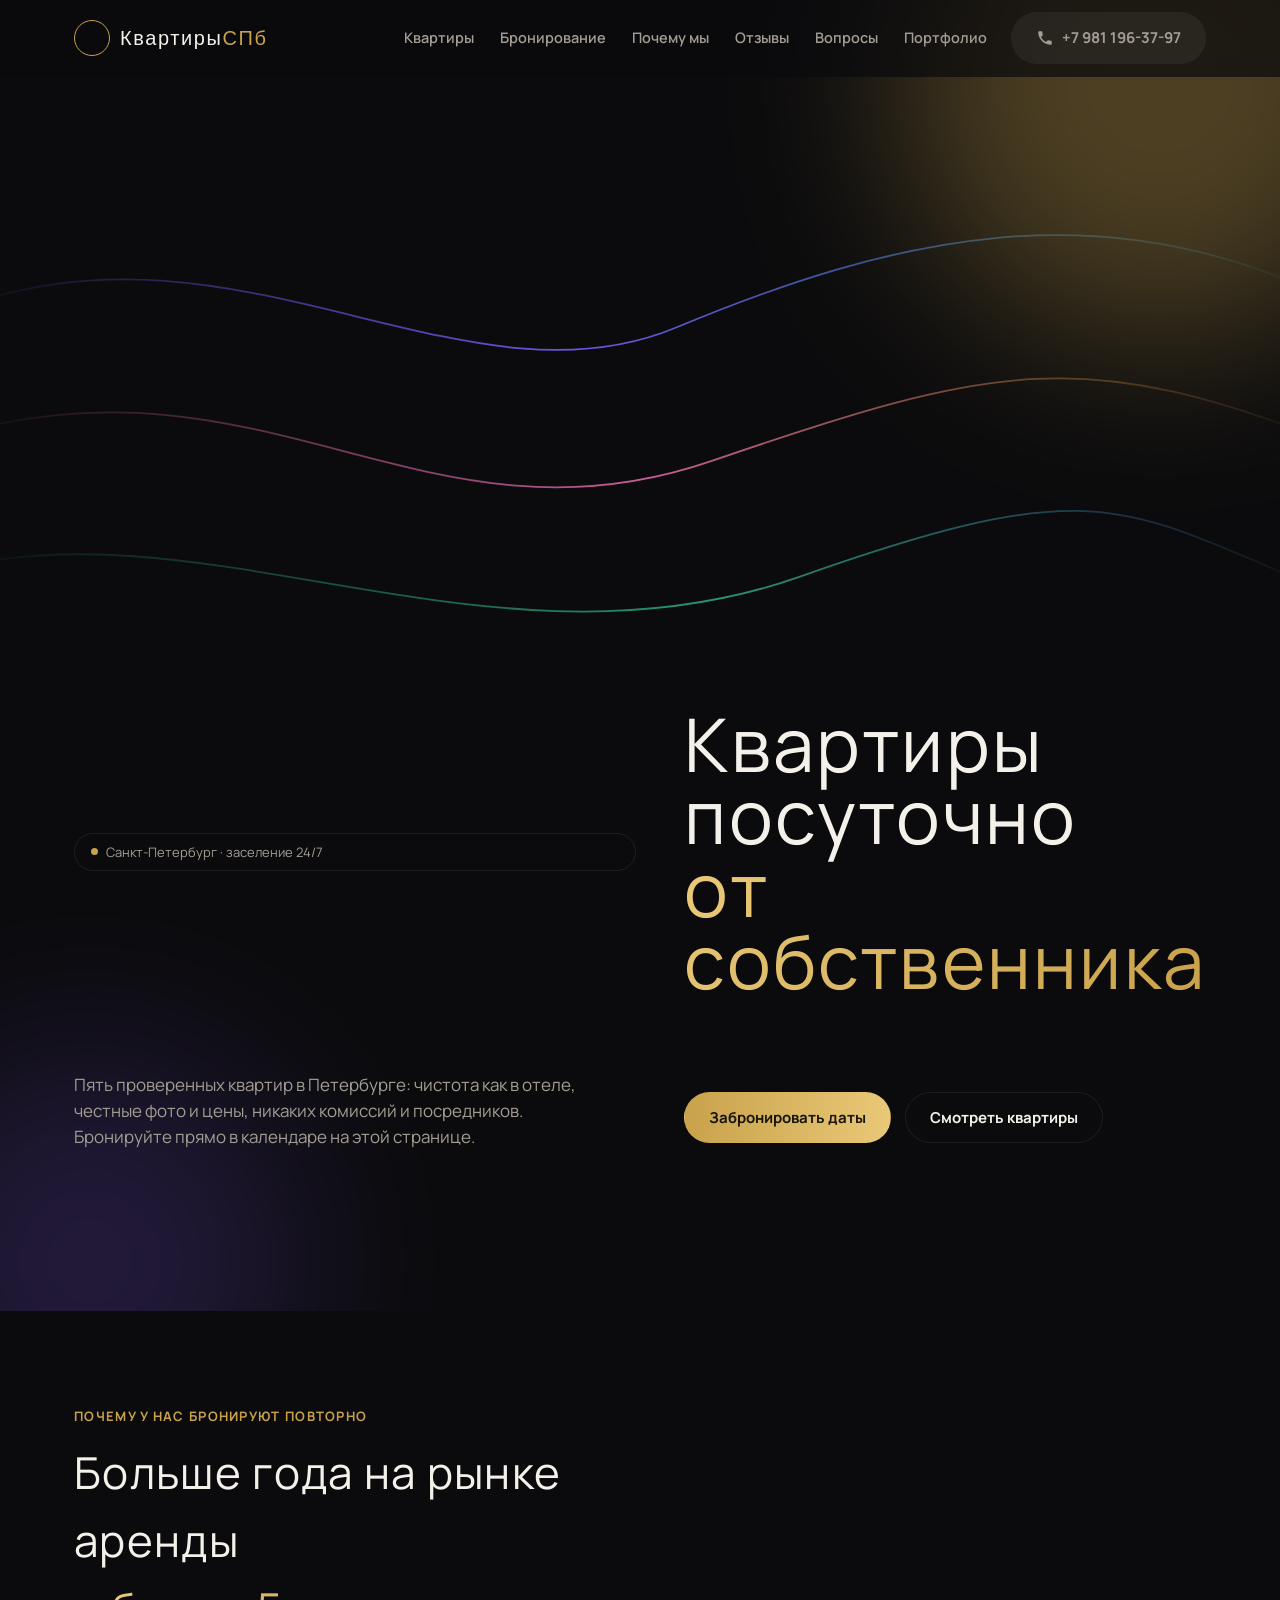
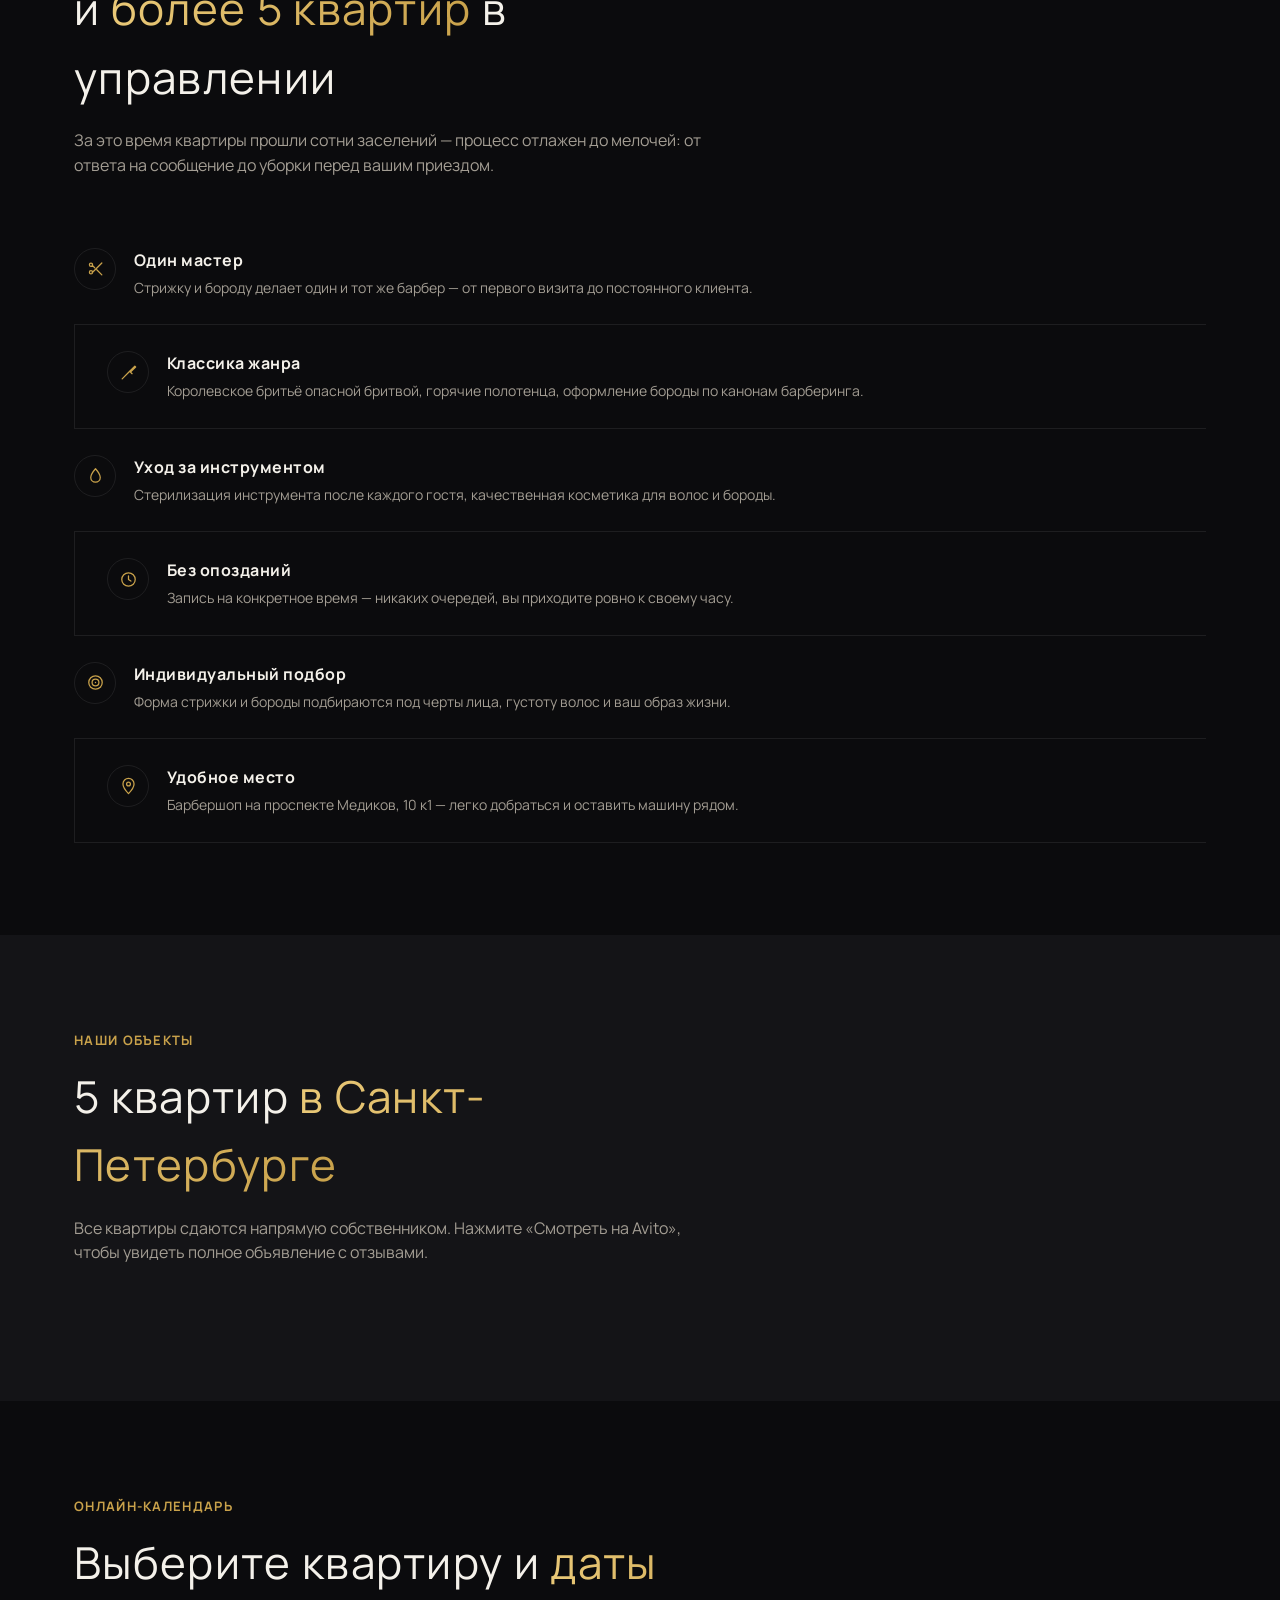
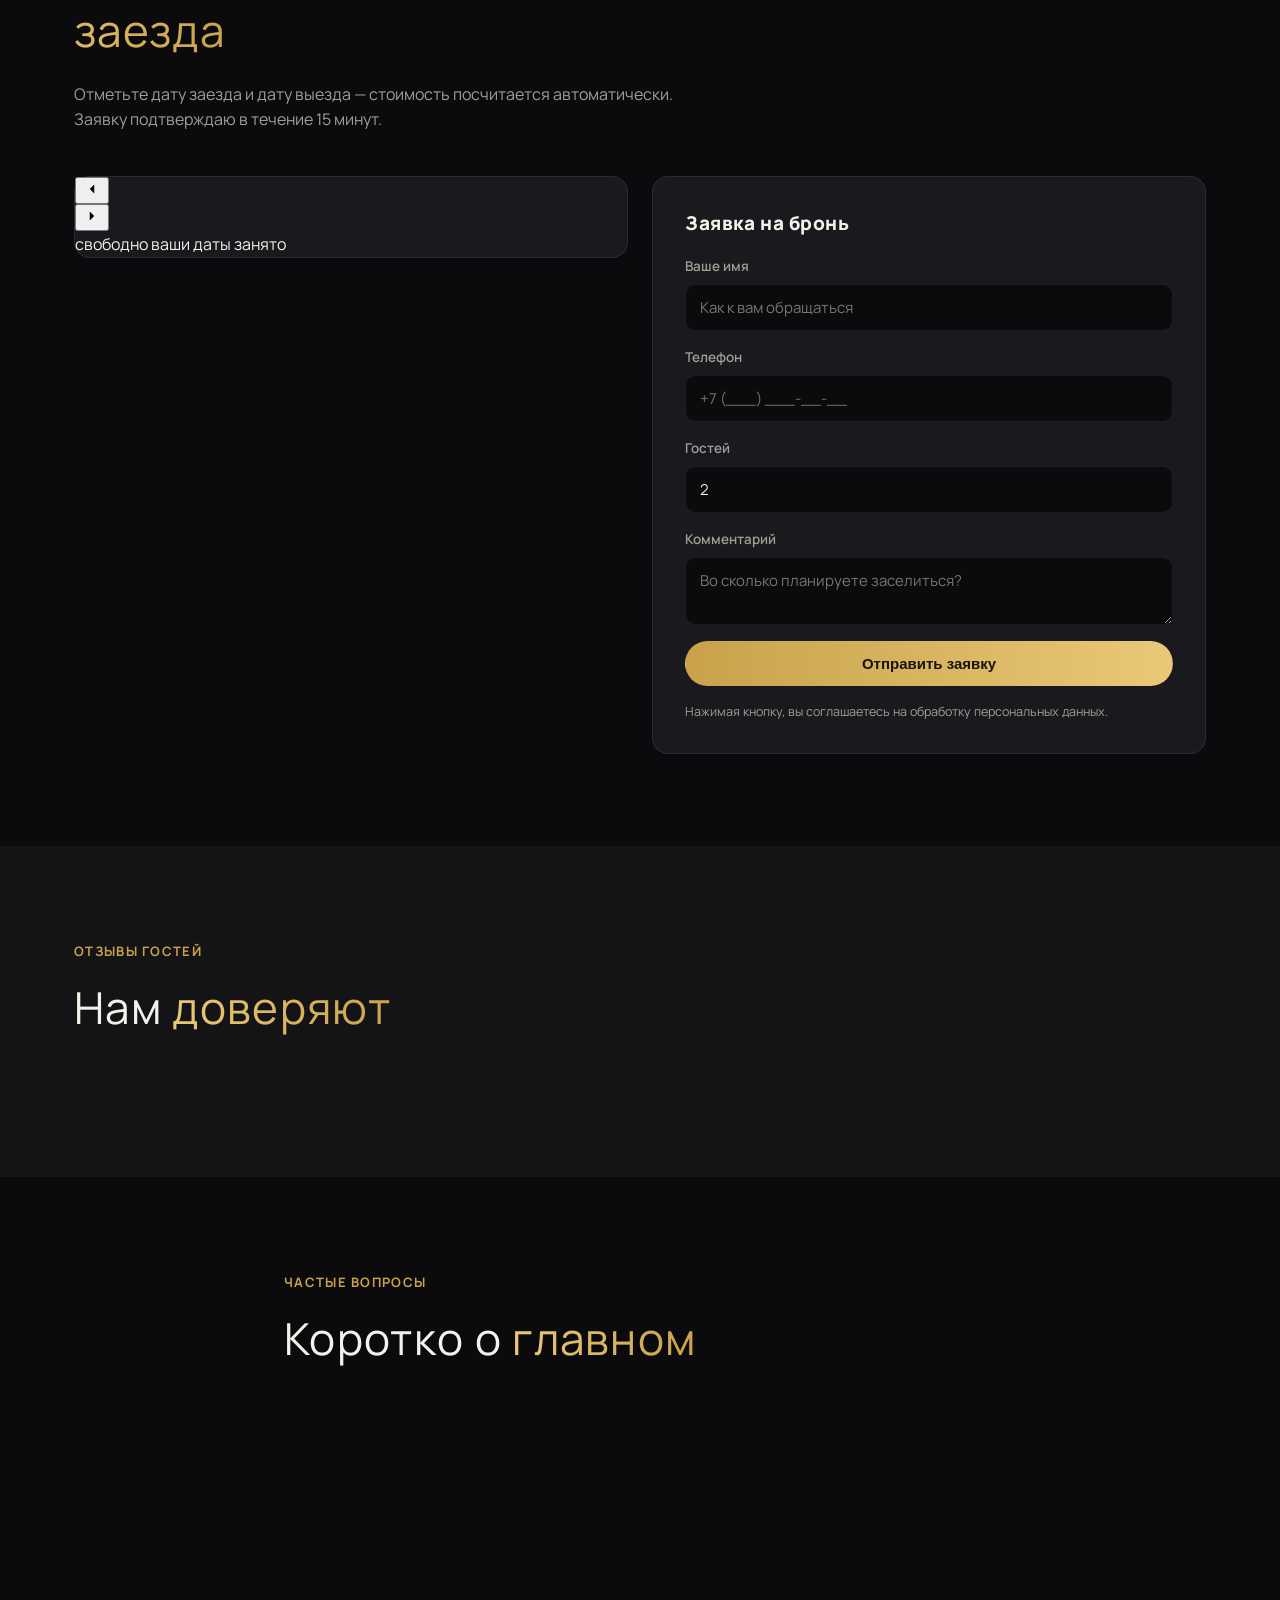
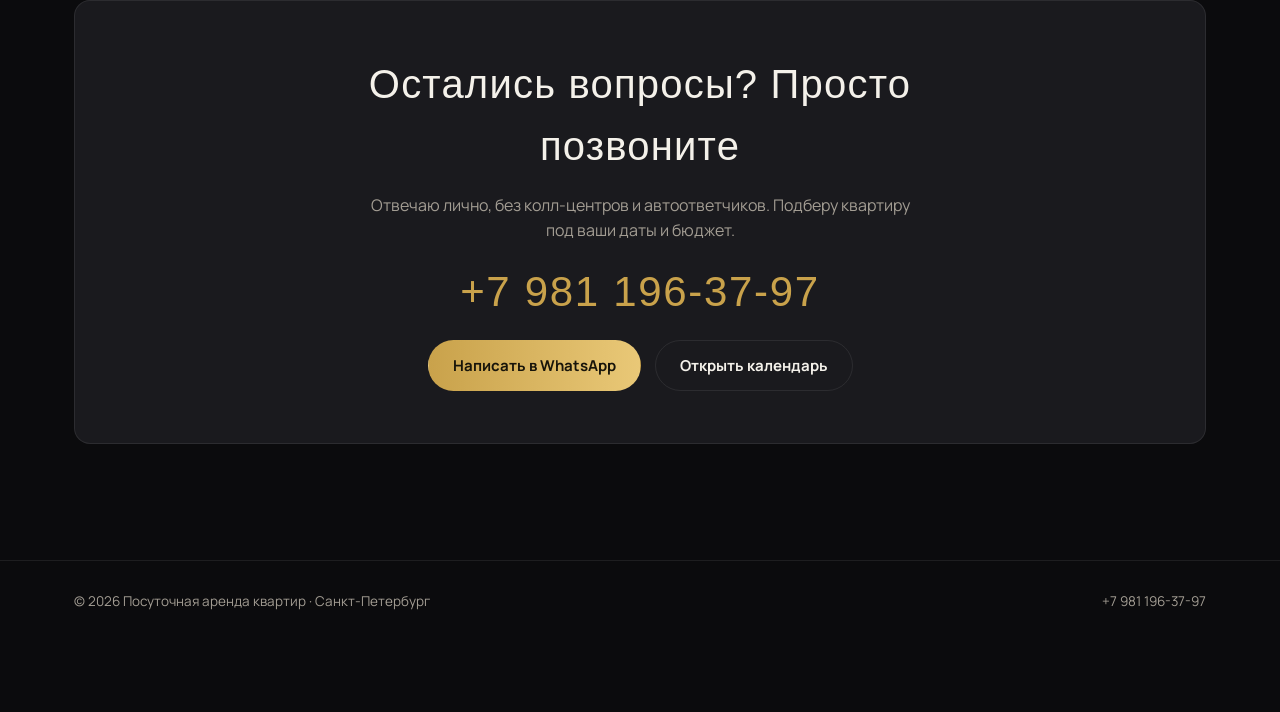
<file: index.html>
<!DOCTYPE html>
<html lang="ru">
<head>
<meta charset="UTF-8">
<meta name="viewport" content="width=device-width, initial-scale=1">
<title>Квартиры посуточно в Санкт-Петербурге — бронирование онлайн</title>
<meta name="description" content="Посуточная аренда квартир в Санкт-Петербурге от собственника. 5 проверенных квартир, более года на рынке, заселение 24/7. Бронирование по календарю.">
<link rel="preconnect" href="https://fonts.googleapis.com">
<link rel="preconnect" href="https://fonts.gstatic.com" crossorigin>
<link href="https://fonts.googleapis.com/css2?family=Manrope:wght@400;500;600;700;800&display=swap" rel="stylesheet">
<link rel="stylesheet" href="assets/css/styles.css">
<link rel="icon" href="data:image/svg+xml,<svg xmlns='http://www.w3.org/2000/svg' viewBox='0 0 100 100'><text y='.9em' font-size='90'>🏠</text></svg>">
</head>
<body>

<!-- ─────────────  ШАПКА  ───────────── -->
<header class="header" id="header">
  <div class="wrap header__in">
    <a href="#" class="logo">
      <span class="logo__mark"></span>
      <span class="logo__text">Квартиры<b>СПб</b></span>
    </a>
    <nav class="nav" id="nav">
      <a href="#apartments">Квартиры</a>
      <a href="#calendar">Бронирование</a>
      <a href="#advantages">Почему мы</a>
      <a href="#reviews">Отзывы</a>
      <a href="#faq">Вопросы</a>
      <a href="portfolio.html">Портфолио</a>
    </nav>
    <a class="btn btn--ghost header__phone" id="headerPhone" href="#">
      <svg viewBox="0 0 24 24" class="ico"><path d="M6.6 10.8a15.1 15.1 0 0 0 6.6 6.6l2.2-2.2a1 1 0 0 1 1-.24 11.4 11.4 0 0 0 3.6.58 1 1 0 0 1 1 1V20a1 1 0 0 1-1 1A17 17 0 0 1 3 4a1 1 0 0 1 1-1h3.5a1 1 0 0 1 1 1 11.4 11.4 0 0 0 .57 3.6 1 1 0 0 1-.25 1z"/></svg>
      <span></span>
    </a>
    <button class="burger" id="burger" aria-label="Меню"><span></span><span></span><span></span></button>
  </div>
</header>

<!-- ─────────────  ГЛАВНЫЙ ЭКРАН  ───────────── -->
<section class="hero">
  <div class="hero__glow hero__glow--1"></div>
  <div class="hero__glow hero__glow--2"></div>
  <div class="hero__glow hero__glow--3"></div>
  <svg class="hero__lines" viewBox="0 0 1440 620" preserveAspectRatio="none" aria-hidden="true">
    <defs>
      <linearGradient id="lg1" x1="0" y1="0" x2="1" y2="0">
        <stop offset="0%" stop-color="#7c5cff" stop-opacity="0"/>
        <stop offset="45%" stop-color="#7c5cff" stop-opacity=".9"/>
        <stop offset="100%" stop-color="#22d3ee" stop-opacity="0"/>
      </linearGradient>
      <linearGradient id="lg2" x1="0" y1="0" x2="1" y2="0">
        <stop offset="0%" stop-color="#f472b6" stop-opacity="0"/>
        <stop offset="50%" stop-color="#f472b6" stop-opacity=".8"/>
        <stop offset="100%" stop-color="#fbbf24" stop-opacity="0"/>
      </linearGradient>
      <linearGradient id="lg3" x1="0" y1="0" x2="1" y2="0">
        <stop offset="0%" stop-color="#34d399" stop-opacity="0"/>
        <stop offset="55%" stop-color="#34d399" stop-opacity=".7"/>
        <stop offset="100%" stop-color="#60a5fa" stop-opacity="0"/>
      </linearGradient>
    </defs>
    <path class="ln ln--1" d="M-50 180 C 260 60, 520 300, 760 200 S 1240 40, 1500 170" fill="none" stroke="url(#lg1)" stroke-width="2"/>
    <path class="ln ln--2" d="M-50 320 C 300 220, 480 460, 800 350 S 1220 220, 1500 330" fill="none" stroke="url(#lg2)" stroke-width="2"/>
    <path class="ln ln--3" d="M-50 470 C 240 400, 560 600, 900 480 S 1260 400, 1500 500" fill="none" stroke="url(#lg3)" stroke-width="2"/>
  </svg>

  <div class="wrap hero__in">
    <span class="pill">
      <i class="dot"></i> Санкт-Петербург · заселение 24/7
    </span>
    <h1 class="hero__title">
      Квартиры посуточно<br>
      <span class="grad">от собственника</span>
    </h1>
    <p class="hero__sub">
      Пять проверенных квартир в Петербурге: чистота как в отеле, честные фото и цены,
      никаких комиссий и посредников. Бронируйте прямо в календаре на этой странице.
    </p>
    <div class="hero__cta">
      <a href="#calendar" class="btn btn--primary">Забронировать даты</a>
      <a href="#apartments" class="btn btn--outline">Смотреть квартиры</a>
    </div>

    <div class="stats" id="stats"></div>
  </div>
</section>

<!-- ─────────────  ПРЕИМУЩЕСТВА  ───────────── -->
<section class="section" id="advantages">
  <div class="wrap">
    <div class="shead">
      <span class="shead__kicker">Почему у нас бронируют повторно</span>
      <h2 class="shead__title">Больше года на рынке аренды<br>и <span class="grad">более 5 квартир</span> в управлении</h2>
      <p class="shead__text">За это время квартиры прошли сотни заселений — процесс отлажен до мелочей: от ответа на сообщение до уборки перед вашим приездом.</p>
    </div>

    <div class="grid grid--3" id="advGrid"></div>
  </div>
</section>

<!-- ─────────────  КВАРТИРЫ  ───────────── -->
<section class="section section--alt" id="apartments">
  <div class="wrap">
    <div class="shead">
      <span class="shead__kicker">Наши объекты</span>
      <h2 class="shead__title">5 квартир <span class="grad">в Санкт-Петербурге</span></h2>
      <p class="shead__text">Все квартиры сдаются напрямую собственником. Нажмите «Смотреть на Avito», чтобы увидеть полное объявление с отзывами.</p>
    </div>

    <div class="filters" id="filters"></div>
    <div class="grid grid--3" id="aptGrid"></div>
  </div>
</section>

<!-- ─────────────  КАЛЕНДАРЬ БРОНИРОВАНИЯ  ───────────── -->
<section class="section" id="calendar">
  <div class="wrap">
    <div class="shead">
      <span class="shead__kicker">Онлайн-календарь</span>
      <h2 class="shead__title">Выберите квартиру и <span class="grad">даты заезда</span></h2>
      <p class="shead__text">Отметьте дату заезда и дату выезда — стоимость посчитается автоматически. Заявку подтверждаю в течение 15 минут.</p>
    </div>

    <div class="booking">
      <div class="booking__cal card">
        <div class="chips" id="aptChips"></div>

        <div class="cal__top">
          <button class="cal__nav" id="prevMonth" aria-label="Предыдущий месяц">
            <svg viewBox="0 0 24 24" class="ico"><path d="M15 18l-6-6 6-6"/></svg>
          </button>
          <div class="cal__months" id="calTitle"></div>
          <button class="cal__nav" id="nextMonth" aria-label="Следующий месяц">
            <svg viewBox="0 0 24 24" class="ico"><path d="M9 6l6 6-6 6"/></svg>
          </button>
        </div>

        <div class="cal__grids" id="calGrids"></div>

        <div class="legend">
          <span><i class="lg lg--free"></i> свободно</span>
          <span><i class="lg lg--sel"></i> ваши даты</span>
          <span><i class="lg lg--busy"></i> занято</span>
        </div>
      </div>

      <aside class="booking__form card">
        <h3 class="booking__h">Заявка на бронь</h3>

        <div class="sum" id="sum"></div>

        <form id="bookForm" class="form" novalidate>
          <label class="field">
            <span>Ваше имя</span>
            <input type="text" name="name" placeholder="Как к вам обращаться" required>
          </label>
          <label class="field">
            <span>Телефон</span>
            <input type="tel" name="phone" placeholder="+7 (___) ___-__-__" required>
          </label>
          <label class="field">
            <span>Гостей</span>
            <input type="number" name="guests" min="1" max="6" value="2" required>
          </label>
          <label class="field">
            <span>Комментарий</span>
            <textarea name="note" rows="2" placeholder="Во сколько планируете заселиться?"></textarea>
          </label>
          <button type="submit" class="btn btn--primary btn--full">Отправить заявку</button>
          <p class="form__note">Нажимая кнопку, вы соглашаетесь на обработку персональных данных.</p>
        </form>

        <div class="ok" id="ok" hidden>
          <div class="ok__icon">✓</div>
          <h4>Заявка сформирована!</h4>
          <p id="okText"></p>
          <div class="ok__btns">
            <a class="btn btn--primary btn--full" id="okWa" target="_blank" rel="noopener">Отправить в WhatsApp</a>
            <a class="btn btn--outline btn--full" id="okTel">Позвонить</a>
            <button class="btn btn--ghost btn--full" id="okBack" type="button">Выбрать другие даты</button>
          </div>
        </div>
      </aside>
    </div>
  </div>
</section>

<!-- ─────────────  ОТЗЫВЫ  ───────────── -->
<section class="section section--alt" id="reviews">
  <div class="wrap">
    <div class="shead">
      <span class="shead__kicker">Отзывы гостей</span>
      <h2 class="shead__title">Нам <span class="grad">доверяют</span></h2>
    </div>
    <div class="grid grid--3" id="revGrid"></div>
  </div>
</section>

<!-- ─────────────  FAQ  ───────────── -->
<section class="section" id="faq">
  <div class="wrap wrap--narrow">
    <div class="shead">
      <span class="shead__kicker">Частые вопросы</span>
      <h2 class="shead__title">Коротко о <span class="grad">главном</span></h2>
    </div>
    <div class="faq" id="faqList"></div>
  </div>
</section>

<!-- ─────────────  КОНТАКТЫ  ───────────── -->
<section class="section contacts" id="contacts">
  <div class="wrap">
    <div class="cta card">
      <div class="cta__lines"></div>
      <div class="cta__in">
        <h2>Остались вопросы? Просто позвоните</h2>
        <p>Отвечаю лично, без колл-центров и автоответчиков. Подберу квартиру под ваши даты и бюджет.</p>
        <a class="phone" id="bigPhone" href="#"></a>
        <div class="cta__btns">
          <a class="btn btn--primary" id="ctaWa" target="_blank" rel="noopener">Написать в WhatsApp</a>
          <a class="btn btn--outline" href="#calendar">Открыть календарь</a>
        </div>
      </div>
    </div>
  </div>
</section>

<footer class="footer">
  <div class="wrap footer__in">
    <span>© <span id="year"></span> Посуточная аренда квартир · Санкт-Петербург</span>
    <a id="footPhone" href="#"></a>
  </div>
</footer>

<!-- лайтбокс для фото -->
<div class="lb" id="lb" hidden>
  <button class="lb__close" id="lbClose" aria-label="Закрыть">×</button>
  <button class="lb__nav lb__nav--prev" id="lbPrev" aria-label="Назад">‹</button>
  <img id="lbImg" alt="">
  <button class="lb__nav lb__nav--next" id="lbNext" aria-label="Вперёд">›</button>
</div>

<a class="fab" id="fab" href="#" aria-label="Позвонить">
  <svg viewBox="0 0 24 24"><path d="M6.6 10.8a15.1 15.1 0 0 0 6.6 6.6l2.2-2.2a1 1 0 0 1 1-.24 11.4 11.4 0 0 0 3.6.58 1 1 0 0 1 1 1V20a1 1 0 0 1-1 1A17 17 0 0 1 3 4a1 1 0 0 1 1-1h3.5a1 1 0 0 1 1 1 11.4 11.4 0 0 0 .57 3.6 1 1 0 0 1-.25 1z"/></svg>
</a>

<script src="assets/js/data.js"></script>
<script src="assets/js/app.js"></script>
</body>
</html>
</file>
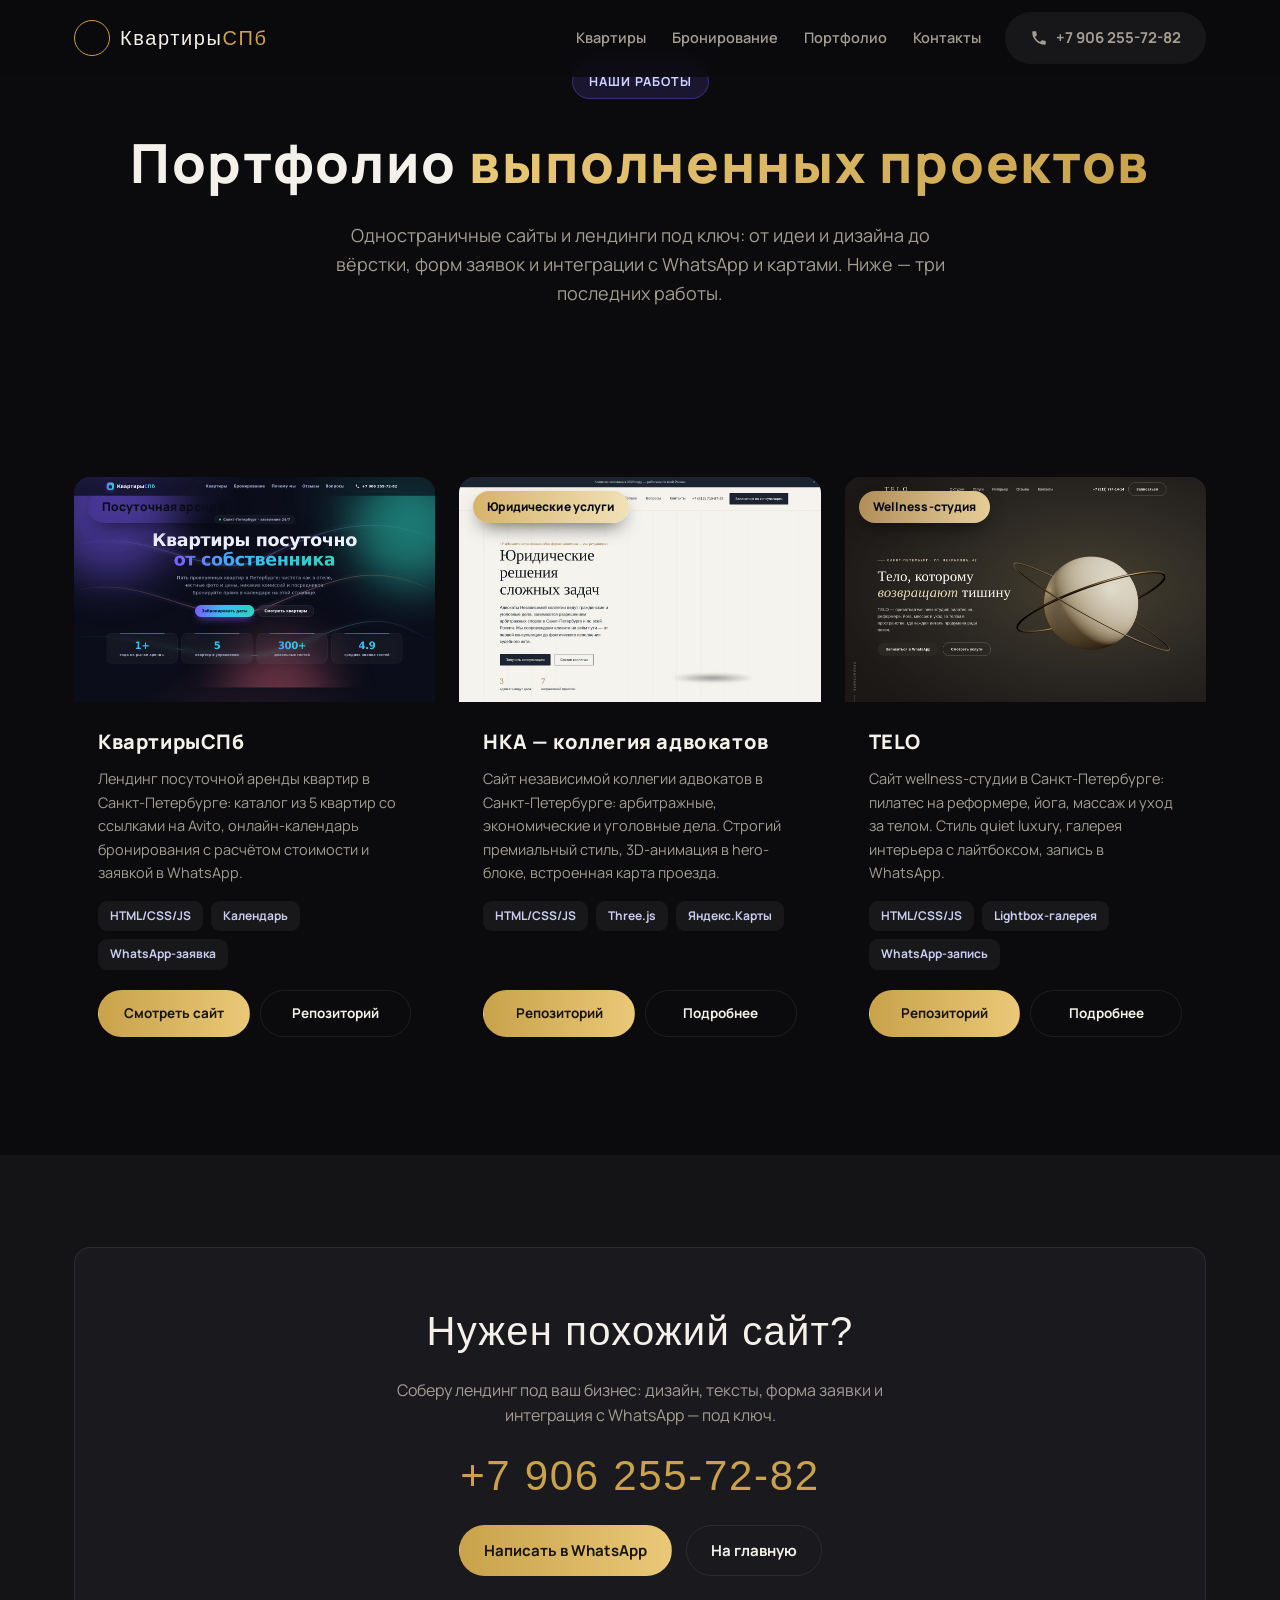
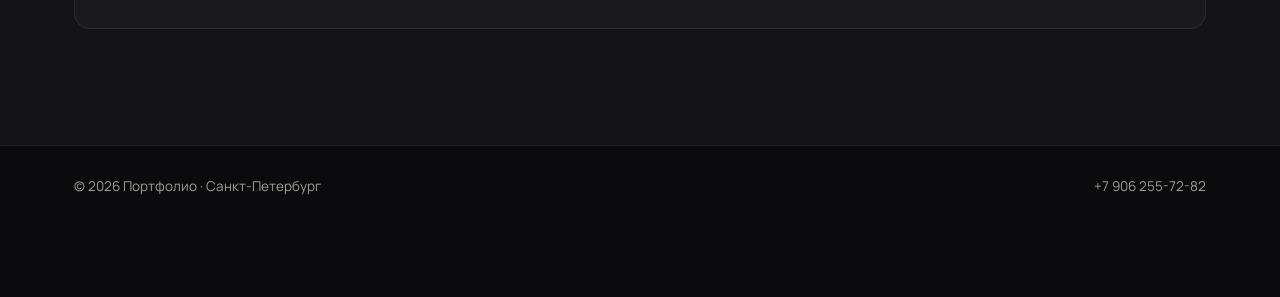
<file: portfolio.html>
<!DOCTYPE html>
<html lang="ru">
<head>
<meta charset="UTF-8">
<meta name="viewport" content="width=device-width, initial-scale=1">
<title>Портфолио работ — сайты и лендинги</title>
<meta name="description" content="Портфолио выполненных проектов: сайт коллегии адвокатов НКА, wellness-студия TELO и лендинг посуточной аренды квартир в Санкт-Петербурге.">
<link rel="preconnect" href="https://fonts.googleapis.com">
<link rel="preconnect" href="https://fonts.gstatic.com" crossorigin>
<link href="https://fonts.googleapis.com/css2?family=Manrope:wght@400;500;600;700;800&display=swap" rel="stylesheet">
<link rel="stylesheet" href="assets/css/styles.css">
<link rel="icon" href="data:image/svg+xml,<svg xmlns='http://www.w3.org/2000/svg' viewBox='0 0 100 100'><text y='.9em' font-size='90'>🗂️</text></svg>">
<style>
  .pf-hero{ padding:64px 0 20px; text-align:center; }
  .pf-hero__kicker{ display:inline-block; padding:7px 16px; border-radius:100px; font-size:12.5px; font-weight:700;
    letter-spacing:.08em; text-transform:uppercase; color:#cfd4ff;
    background:rgba(124,92,255,.14); border:1px solid rgba(124,92,255,.34); }
  .pf-hero h1{ margin:22px 0 16px; font-size:clamp(32px,5.4vw,54px); font-weight:800; }
  .pf-hero p{ max-width:640px; margin:0 auto; color:var(--muted); font-size:clamp(15.5px,1.8vw,18px); line-height:1.62; }

  .pf-grid{ display:grid; grid-template-columns:repeat(3,1fr); gap:24px; margin-top:56px; }
  .pf-card{ border-radius:var(--radius); border:1px solid var(--stroke); background:var(--panel);
    overflow:hidden; display:flex; flex-direction:column;
    transition:transform .35s var(--ease), border-color .35s var(--ease), box-shadow .35s var(--ease); }
  .pf-card:hover{ transform:translateY(-6px); border-color:var(--stroke-2); box-shadow:var(--shadow); }
  .pf-card__media{ position:relative; aspect-ratio:16/10; overflow:hidden; background:#141830; }
  .pf-card__media img{ width:100%; height:100%; object-fit:cover; object-position:top;
    transition:transform .6s var(--ease); }
  .pf-card:hover .pf-card__media img{ transform:scale(1.06); }
  .pf-card__tag{ position:absolute; top:14px; left:14px; z-index:2; padding:7px 14px; border-radius:100px;
    font-size:12px; font-weight:800; color:#0a0c18; letter-spacing:.01em;
    box-shadow:0 8px 20px -8px rgba(0,0,0,.8); }
  .pf-card__body{ padding:24px 24px 26px; display:flex; flex-direction:column; flex:1; }
  .pf-card__title{ font-size:20px; font-weight:800; margin-bottom:10px; }
  .pf-card__about{ color:var(--muted); font-size:14.5px; line-height:1.62; margin-bottom:16px; }
  .pf-card__stack{ display:flex; flex-wrap:wrap; gap:8px; margin-bottom:20px; }
  .pf-card__stack span{ padding:6px 12px; border-radius:9px; background:rgba(255,255,255,.055);
    border:1px solid var(--stroke); font-size:12px; font-weight:700; color:#c8cdf0; }
  .pf-card__btns{ display:grid; grid-template-columns:1fr 1fr; gap:10px; margin-top:auto; }
  .pf-card__btns .btn{ padding:12px 14px; font-size:13.5px; }

  @media (max-width:1000px){ .pf-grid{ grid-template-columns:repeat(2,1fr); } }
  @media (max-width:640px){ .pf-grid{ grid-template-columns:1fr; } }
</style>
</head>
<body>

<!-- ─────────────  ШАПКА  ───────────── -->
<header class="header" id="header">
  <div class="wrap header__in">
    <a href="index.html" class="logo">
      <span class="logo__mark"></span>
      <span class="logo__text">Квартиры<b>СПб</b></span>
    </a>
    <nav class="nav" id="nav">
      <a href="index.html#apartments">Квартиры</a>
      <a href="index.html#calendar">Бронирование</a>
      <a href="portfolio.html">Портфолио</a>
      <a href="index.html#contacts">Контакты</a>
    </nav>
    <a class="btn btn--ghost header__phone" id="headerPhone" href="tel:+79062557282">
      <svg viewBox="0 0 24 24" class="ico"><path d="M6.6 10.8a15.1 15.1 0 0 0 6.6 6.6l2.2-2.2a1 1 0 0 1 1-.24 11.4 11.4 0 0 0 3.6.58 1 1 0 0 1 1 1V20a1 1 0 0 1-1 1A17 17 0 0 1 3 4a1 1 0 0 1 1-1h3.5a1 1 0 0 1 1 1 11.4 11.4 0 0 0 .57 3.6 1 1 0 0 1-.25 1z"/></svg>
      <span>+7 906 255-72-82</span>
    </a>
    <button class="burger" id="burger" aria-label="Меню"><span></span><span></span><span></span></button>
  </div>
</header>

<!-- ─────────────  ГЕРОЙ  ───────────── -->
<section class="pf-hero wrap">
  <span class="pf-hero__kicker">Наши работы</span>
  <h1>Портфолио <span class="grad">выполненных проектов</span></h1>
  <p>Одностраничные сайты и лендинги под ключ: от идеи и дизайна до вёрстки, форм заявок
     и интеграции с WhatsApp и картами. Ниже — три последних работы.</p>
</section>

<!-- ─────────────  ПРОЕКТЫ  ───────────── -->
<section class="section">
  <div class="wrap">
    <div class="pf-grid">

      <article class="pf-card">
        <div class="pf-card__media">
          <span class="pf-card__tag" style="background:var(--grad-main)">Посуточная аренда</span>
          <img src="images/portfolio/apartpb.jpg" alt="Лендинг посуточной аренды квартир КвартирыСПб" loading="lazy">
        </div>
        <div class="pf-card__body">
          <h3 class="pf-card__title">КвартирыСПб</h3>
          <p class="pf-card__about">Лендинг посуточной аренды квартир в Санкт-Петербурге: каталог из 5 квартир со
            ссылками на Avito, онлайн-календарь бронирования с расчётом стоимости и заявкой в WhatsApp.</p>
          <div class="pf-card__stack">
            <span>HTML/CSS/JS</span><span>Календарь</span><span>WhatsApp-заявка</span>
          </div>
          <div class="pf-card__btns">
            <a class="btn btn--primary" href="index.html">Смотреть сайт</a>
            <a class="btn btn--outline" href="https://github.com/umitonyesa2011-del/apartpb" target="_blank" rel="noopener">Репозиторий</a>
          </div>
        </div>
      </article>

      <article class="pf-card">
        <div class="pf-card__media">
          <span class="pf-card__tag" style="background:linear-gradient(100deg,#d7b26a,#f1e2b8)">Юридические услуги</span>
          <img src="images/portfolio/nka.jpg" alt="Сайт независимой коллегии адвокатов НКА" loading="lazy">
        </div>
        <div class="pf-card__body">
          <h3 class="pf-card__title">НКА — коллегия адвокатов</h3>
          <p class="pf-card__about">Сайт независимой коллегии адвокатов в Санкт-Петербурге: арбитражные, экономические
            и уголовные дела. Строгий премиальный стиль, 3D-анимация в hero-блоке, встроенная карта проезда.</p>
          <div class="pf-card__stack">
            <span>HTML/CSS/JS</span><span>Three.js</span><span>Яндекс.Карты</span>
          </div>
          <div class="pf-card__btns">
            <a class="btn btn--primary" href="https://github.com/umitonyesa2011-del/NKA" target="_blank" rel="noopener">Репозиторий</a>
            <a class="btn btn--outline" href="https://github.com/umitonyesa2011-del/NKA" target="_blank" rel="noopener">Подробнее</a>
          </div>
        </div>
      </article>

      <article class="pf-card">
        <div class="pf-card__media">
          <span class="pf-card__tag" style="background:linear-gradient(100deg,#b08d57,#e7cf9a)">Wellness-студия</span>
          <img src="images/portfolio/telo.jpg" alt="Сайт wellness-студии TELO" loading="lazy">
        </div>
        <div class="pf-card__body">
          <h3 class="pf-card__title">TELO</h3>
          <p class="pf-card__about">Сайт wellness-студии в Санкт-Петербурге: пилатес на реформере, йога, массаж и уход
            за телом. Стиль quiet luxury, галерея интерьера с лайтбоксом, запись в WhatsApp.</p>
          <div class="pf-card__stack">
            <span>HTML/CSS/JS</span><span>Lightbox-галерея</span><span>WhatsApp-запись</span>
          </div>
          <div class="pf-card__btns">
            <a class="btn btn--primary" href="https://github.com/umitonyesa2011-del/telo" target="_blank" rel="noopener">Репозиторий</a>
            <a class="btn btn--outline" href="https://github.com/umitonyesa2011-del/telo" target="_blank" rel="noopener">Подробнее</a>
          </div>
        </div>
      </article>

    </div>
  </div>
</section>

<!-- ─────────────  CTA  ───────────── -->
<section class="section section--alt contacts">
  <div class="wrap">
    <div class="cta card">
      <div class="cta__lines"></div>
      <div class="cta__in">
        <h2>Нужен похожий сайт?</h2>
        <p>Соберу лендинг под ваш бизнес: дизайн, тексты, форма заявки и интеграция с WhatsApp — под ключ.</p>
        <a class="phone" href="tel:+79062557282">+7 906 255-72-82</a>
        <div class="cta__btns">
          <a class="btn btn--primary" href="https://wa.me/79062557282" target="_blank" rel="noopener">Написать в WhatsApp</a>
          <a class="btn btn--outline" href="index.html">На главную</a>
        </div>
      </div>
    </div>
  </div>
</section>

<footer class="footer">
  <div class="wrap footer__in">
    <span>© <span id="year"></span> Портфолио · Санкт-Петербург</span>
    <a href="tel:+79062557282">+7 906 255-72-82</a>
  </div>
</footer>

<a class="fab" id="fab" href="tel:+79062557282" aria-label="Позвонить">
  <svg viewBox="0 0 24 24"><path d="M6.6 10.8a15.1 15.1 0 0 0 6.6 6.6l2.2-2.2a1 1 0 0 1 1-.24 11.4 11.4 0 0 0 3.6.58 1 1 0 0 1 1 1V20a1 1 0 0 1-1 1A17 17 0 0 1 3 4a1 1 0 0 1 1-1h3.5a1 1 0 0 1 1 1 11.4 11.4 0 0 0 .57 3.6 1 1 0 0 1-.25 1z"/></svg>
</a>

<script>
  document.getElementById('year').textContent = new Date().getFullYear();

  const header = document.getElementById('header');
  addEventListener('scroll', () => header.classList.toggle('is-stuck', scrollY > 8), { passive:true });

  const burger = document.getElementById('burger');
  const nav = document.getElementById('nav');
  burger.addEventListener('click', () => {
    burger.classList.toggle('is-open');
    nav.classList.toggle('is-open');
  });
  nav.querySelectorAll('a').forEach(a => a.addEventListener('click', () => {
    burger.classList.remove('is-open');
    nav.classList.remove('is-open');
  }));

  addEventListener('scroll', () => {
    document.getElementById('fab').style.display = scrollY > 400 ? 'grid' : 'none';
  }, { passive:true });
</script>
</body>
</html>
</file>
<file: assets/css/styles.css>
/* ============================================================================
   THE CULT BARBERSHOP — стили
   ============================================================================ */

:root {
  --bg: #0b0b0d;
  --bg-alt: #141417;
  --card: #1a1a1e;
  --line: rgba(255, 255, 255, .08);
  --text: #f4f1ea;
  --muted: #a39d93;
  --gold: #c9a24b;
  --gold-2: #e9c877;
  --danger: #e0674d;
  --radius: 16px;
  --wrap: 1180px;
}

* { box-sizing: border-box; }
[hidden] { display: none !important; }

/* ---------- плавное появление секций при прокрутке ---------- */
.reveal { opacity: 0; transform: translateY(26px); transition: opacity .7s ease, transform .7s cubic-bezier(.16,.8,.24,1); }
.reveal.is-visible { opacity: 1; transform: none; }
@media (prefers-reduced-motion: reduce) {
  .reveal { opacity: 1 !important; transform: none !important; transition: none !important; }
}
html { scroll-behavior: smooth; }
body {
  margin: 0;
  background: var(--bg);
  color: var(--text);
  font-family: 'Manrope', system-ui, sans-serif;
  line-height: 1.55;
  -webkit-font-smoothing: antialiased;
}
h1, h2, h3, h4 { font-family: 'Bebas Neue', 'Manrope', sans-serif; letter-spacing: .03em; margin: 0 0 .4em; font-weight: 400; }
p { margin: 0 0 1em; color: var(--muted); }
a { color: inherit; text-decoration: none; }
img { max-width: 100%; display: block; }
ul, ol { padding-left: 1.2em; color: var(--muted); }
.wrap { max-width: var(--wrap); margin: 0 auto; padding: 0 24px; }
.wrap--narrow { max-width: 760px; }
.grad { background: linear-gradient(90deg, var(--gold-2), var(--gold)); -webkit-background-clip: text; background-clip: text; color: transparent; }

.card {
  background: var(--card);
  border: 1px solid var(--line);
  border-radius: var(--radius);
}

.btn {
  display: inline-flex; align-items: center; justify-content: center; gap: 8px;
  padding: 13px 24px; border-radius: 999px; font-weight: 700; font-size: 15px;
  cursor: pointer; border: 1px solid transparent; transition: transform .15s ease, opacity .15s ease, background .15s ease;
  white-space: nowrap;
}
.btn:active { transform: scale(.97); }
.btn--primary { background: linear-gradient(90deg, var(--gold), var(--gold-2)); color: #17140a; }
.btn--primary:hover { opacity: .92; }
.btn--outline { background: transparent; border-color: var(--line); color: var(--text); }
.btn--outline:hover { border-color: var(--gold); }
.btn--ghost { background: rgba(255,255,255,.05); color: var(--text); }
.btn--lg { padding: 16px 30px; font-size: 16px; }
.btn--full { width: 100%; }
.ico { width: 18px; height: 18px; fill: currentColor; }

/* ---------- header ---------- */
.header {
  position: fixed; top: 0; left: 0; right: 0; z-index: 50;
  background: rgba(11, 11, 13, .7); backdrop-filter: blur(10px);
  border-bottom: 1px solid transparent;
  transition: border-color .2s ease, background .2s ease;
}
.header.is-scrolled { border-color: var(--line); background: rgba(11, 11, 13, .92); }
.header__in { display: flex; align-items: center; gap: 24px; height: 76px; }
.logo { display: flex; align-items: center; gap: 10px; margin-right: auto; }
.logo__mark {
  width: 36px; height: 36px; border-radius: 50%; border: 1px solid var(--gold);
  display: flex; align-items: center; justify-content: center;
  font-family: 'Bebas Neue', sans-serif; color: var(--gold); font-size: 15px;
}
.logo__text { font-family: 'Bebas Neue', sans-serif; font-size: 20px; letter-spacing: .08em; }
.logo__text b { color: var(--gold); font-weight: 400; }
.nav { display: flex; gap: 26px; }
.nav a { font-weight: 600; font-size: 14.5px; color: var(--muted); }
.nav a:hover { color: var(--text); }
.header__phone { color: var(--muted); }
.header__phone span:empty { display: none; }
.header__book { margin-left: 4px; }
.burger { display: none; width: 40px; height: 40px; border: 1px solid var(--line); border-radius: 10px; background: none; cursor: pointer; flex-direction: column; align-items: center; justify-content: center; gap: 5px; }
.burger span { width: 18px; height: 2px; background: var(--text); border-radius: 2px; }

/* ---------- hero ---------- */
.hero { position: relative; padding: 150px 0 90px; overflow: hidden; }
.hero__glow { position: absolute; border-radius: 50%; filter: blur(90px); opacity: .35; pointer-events: none; }
.hero__glow--1 { width: 520px; height: 520px; background: var(--gold); top: -180px; right: -140px; }
.hero__glow--2 { width: 420px; height: 420px; background: #8a5cff; opacity: .18; bottom: -160px; left: -120px; }
.hero__in { position: relative; display: grid; grid-template-columns: 1.15fr .85fr; gap: 48px; align-items: center; }
.pill { display: inline-flex; align-items: center; gap: 8px; padding: 8px 16px; border-radius: 999px; border: 1px solid var(--line); font-size: 13px; color: var(--muted); margin-bottom: 22px; }
.pill .dot { width: 7px; height: 7px; border-radius: 50%; background: var(--gold); display: inline-block; }
.hero__title { font-size: clamp(42px, 6vw, 74px); line-height: .98; margin-bottom: 20px; }
.hero__sub { font-size: 17px; max-width: 520px; }
.hero__cta { display: flex; gap: 14px; flex-wrap: wrap; margin: 26px 0 30px; }
.hero__meta { display: flex; flex-direction: column; gap: 10px; }
.hero__meta-item { display: flex; align-items: center; gap: 10px; color: var(--muted); font-size: 14.5px; }
.hero__meta-item .ico { width: 18px; height: 18px; fill: none; stroke: var(--gold); stroke-width: 1.6; }

.hero__art { display: flex; justify-content: center; }
.hero__frame {
  position: relative; width: 100%; max-width: 380px; aspect-ratio: 3/4;
  border-radius: 20px; border: 1px solid var(--line); overflow: hidden;
  background: radial-gradient(circle at 50% 30%, #232026, #0f0e11);
  display: flex; align-items: center; justify-content: center;
}
.hero__photo { width: 100%; height: 100%; object-fit: cover; }
.hero__emblem { display: none; width: 70%; color: var(--gold); }
.hero__frame--empty .hero__emblem { display: block; }
.emblem__t1, .emblem__t2, .emblem__t3 { font-family: 'Bebas Neue', sans-serif; fill: var(--gold); letter-spacing: .12em; }
.emblem__t1 { font-size: 15px; } .emblem__t2 { font-size: 22px; } .emblem__t3 { font-size: 11px; opacity: .7; }

/* ---------- sections ---------- */
.section { padding: 92px 0; }
.section--alt { background: var(--bg-alt); }
.shead { max-width: 640px; margin-bottom: 44px; }
.shead__kicker { color: var(--gold); font-weight: 700; font-size: 13px; letter-spacing: .1em; text-transform: uppercase; }
.shead__title { font-size: clamp(30px, 4vw, 44px); margin-top: 10px; }
.shead__text { font-size: 16px; }

/* ---------- преимущества: список с линейными иконками ---------- */
.featureList { display: grid; grid-template-columns: repeat(2, 1fr); border-top: 1px solid var(--line); }
.featureItem { display: flex; gap: 18px; padding: 26px 0; border-bottom: 1px solid var(--line); }
.featureItem:nth-child(odd) { padding-right: 32px; }
.featureItem:nth-child(even) { padding-left: 32px; border-left: 1px solid var(--line); }
.featureItem__icon {
  flex: none; width: 42px; height: 42px; border: 1px solid var(--line); border-radius: 50%;
  display: flex; align-items: center; justify-content: center; color: var(--gold);
}
.featureItem__icon svg { width: 19px; height: 19px; }
.featureItem__body h3 { font-family: 'Manrope', sans-serif; font-size: 16px; font-weight: 700; margin-bottom: 4px; }
.featureItem__body p { margin: 0; font-size: 14px; }

/* ---------- master ---------- */
.master { display: grid; grid-template-columns: .8fr 1.2fr; gap: 48px; align-items: center; }
.master__photo { border-radius: var(--radius); overflow: hidden; border: 1px solid var(--line); aspect-ratio: 4/5; background: radial-gradient(circle at 50% 30%, #232026, #0f0e11); display: flex; align-items: center; justify-content: center; }
.master__photo img { width: 100%; height: 100%; object-fit: cover; }
.master__photo--empty::before { content: '✂️'; font-size: 54px; }
.master__text p { font-size: 15.5px; }

/* ---------- prices ---------- */
.priceTabs { display: flex; gap: 10px; flex-wrap: wrap; margin-bottom: 26px; }
.priceTab { padding: 10px 18px; border-radius: 999px; border: 1px solid var(--line); background: transparent; color: var(--muted); font-weight: 700; font-size: 14px; cursor: pointer; }
.priceTab.is-active { background: var(--gold); border-color: var(--gold); color: #17140a; }
.priceList { display: flex; flex-direction: column; gap: 2px; }
.priceRow { display: flex; align-items: center; gap: 14px; padding: 16px 20px; border-bottom: 1px solid var(--line); }
.priceRow__name { font-weight: 600; }
.priceRow__duration { display: inline-block; margin-left: 10px; font-weight: 600; font-size: 12.5px; color: var(--muted); border: 1px solid var(--line); border-radius: 999px; padding: 2px 10px; }
.priceRow__dots { flex: 1; border-bottom: 1px dashed var(--line); margin-bottom: 5px; }
.priceRow__price { color: var(--gold); font-weight: 800; font-size: 16px; white-space: nowrap; }

/* ---------- booking ---------- */
.booking { display: grid; grid-template-columns: 1fr 1fr; gap: 24px; align-items: start; }
.booking__form, .booking__info { padding: 32px; }
.booking__h { font-family: 'Manrope', sans-serif; font-size: 19px; font-weight: 800; margin-bottom: 18px; }
.form { display: flex; flex-direction: column; gap: 16px; }
.field { display: flex; flex-direction: column; gap: 7px; font-size: 13.5px; color: var(--muted); font-weight: 600; }
.field input, .field select, .field textarea {
  background: var(--bg); border: 1px solid var(--line); border-radius: 10px; padding: 12px 14px;
  color: var(--text); font-family: inherit; font-size: 15px;
}
.field input:focus, .field select:focus, .field textarea:focus { outline: none; border-color: var(--gold); }
.form__note { font-size: 12.5px; color: var(--muted); margin: 0; }

.ok { text-align: center; }
.ok__icon { width: 54px; height: 54px; border-radius: 50%; background: var(--gold); color: #17140a; display: flex; align-items: center; justify-content: center; font-size: 24px; margin: 0 auto 14px; }
.ok h4 { font-family: 'Manrope', sans-serif; font-size: 18px; margin-bottom: 8px; }
.ok__btns { display: flex; flex-direction: column; gap: 10px; margin-top: 18px; }

.steps { margin: 0 0 22px; }
.steps li { margin-bottom: 10px; font-size: 14.5px; }
.steps b { color: var(--text); }
.booking__quick { display: flex; flex-direction: column; gap: 10px; }
.booking__quick span { font-size: 13px; color: var(--muted); }

/* ---------- contacts / cta ---------- */
.cta { position: relative; padding: 52px; overflow: hidden; text-align: center; margin-bottom: 24px; }
.cta__in { position: relative; max-width: 560px; margin: 0 auto; }
.cta h2 { font-family: 'Bebas Neue', sans-serif; font-size: clamp(28px, 4vw, 40px); }
.phone { display: block; font-family: 'Bebas Neue', sans-serif; font-size: clamp(30px, 5vw, 42px); color: var(--gold); margin: 16px 0; letter-spacing: .04em; }
.cta__btns { display: flex; gap: 14px; justify-content: center; flex-wrap: wrap; margin-top: 8px; }
.map { overflow: hidden; }
.mapArt {
  position: relative; min-height: 340px; padding: 40px 24px;
  display: flex; flex-direction: column; align-items: center; justify-content: center; gap: 16px;
  background: radial-gradient(circle at 50% 38%, #1c1a20, #0c0b0e 70%);
  text-align: center; overflow: hidden;
}
.mapArt__streets { position: absolute; inset: 0; width: 100%; height: 100%; }
.mapArt__streets line { stroke: var(--line); stroke-width: 1.4; }
.mapArt__pin { position: relative; width: 48px; height: 48px; display: flex; align-items: center; justify-content: center; }
.mapArt__pin svg { position: relative; z-index: 1; width: 40px; height: 40px; fill: var(--gold); filter: drop-shadow(0 6px 14px rgba(0,0,0,.5)); }
.mapArt__pin svg circle { fill: var(--bg-alt); }
.mapArt__pulse {
  position: absolute; inset: 0; margin: auto; width: 40px; height: 40px; border-radius: 50%;
  background: var(--gold); opacity: .35; animation: mapPulse 2.4s ease-out infinite;
}
@keyframes mapPulse {
  0% { transform: scale(.6); opacity: .45; }
  100% { transform: scale(2.6); opacity: 0; }
}
.mapArt__label { position: relative; display: flex; flex-direction: column; gap: 2px; }
.mapArt__label b { font-size: 16px; color: var(--text); }
.mapArt__label span { font-size: 14px; color: var(--muted); }
.mapArt__btn { position: relative; margin-top: 4px; }
@media (prefers-reduced-motion: reduce) {
  .mapArt__pulse { animation: none; opacity: .2; }
}

/* ---------- footer ---------- */
.footer { padding: 30px 0 100px; border-top: 1px solid var(--line); }
.footer__in { display: flex; justify-content: space-between; align-items: center; flex-wrap: wrap; gap: 10px; font-size: 13.5px; color: var(--muted); }

/* ---------- fab ---------- */
.fab {
  position: fixed; right: 20px; bottom: 20px; z-index: 40;
  width: 56px; height: 56px; border-radius: 50%; background: linear-gradient(90deg, var(--gold), var(--gold-2));
  display: none; align-items: center; justify-content: center; box-shadow: 0 10px 30px rgba(0,0,0,.4);
}
.fab svg { width: 24px; height: 24px; fill: #17140a; }

/* ---------- responsive ---------- */
@media (max-width: 980px) {
  .hero__in { grid-template-columns: 1fr; }
  .hero__art { order: -1; }
  .hero__frame { max-width: 300px; }
  .master { grid-template-columns: 1fr; }
  .master__photo { max-width: 320px; margin: 0 auto; }
  .booking { grid-template-columns: 1fr; }
}
@media (max-width: 720px) {
  .nav, .header__phone, .header__book { display: none; }
  .burger { display: flex; }
  .nav.is-open {
    display: flex; position: absolute; top: 76px; left: 0; right: 0; flex-direction: column;
    background: rgba(11,11,13,.98); border-bottom: 1px solid var(--line); padding: 18px 24px; gap: 16px;
  }
  .featureList { grid-template-columns: 1fr; }
  .featureItem:nth-child(even) { padding-left: 0; border-left: 0; }
  .featureItem { padding-right: 0; }
  .fab { display: flex; }
  .hero { padding: 120px 0 60px; }
  .cta { padding: 34px 22px; }
}
</file>
